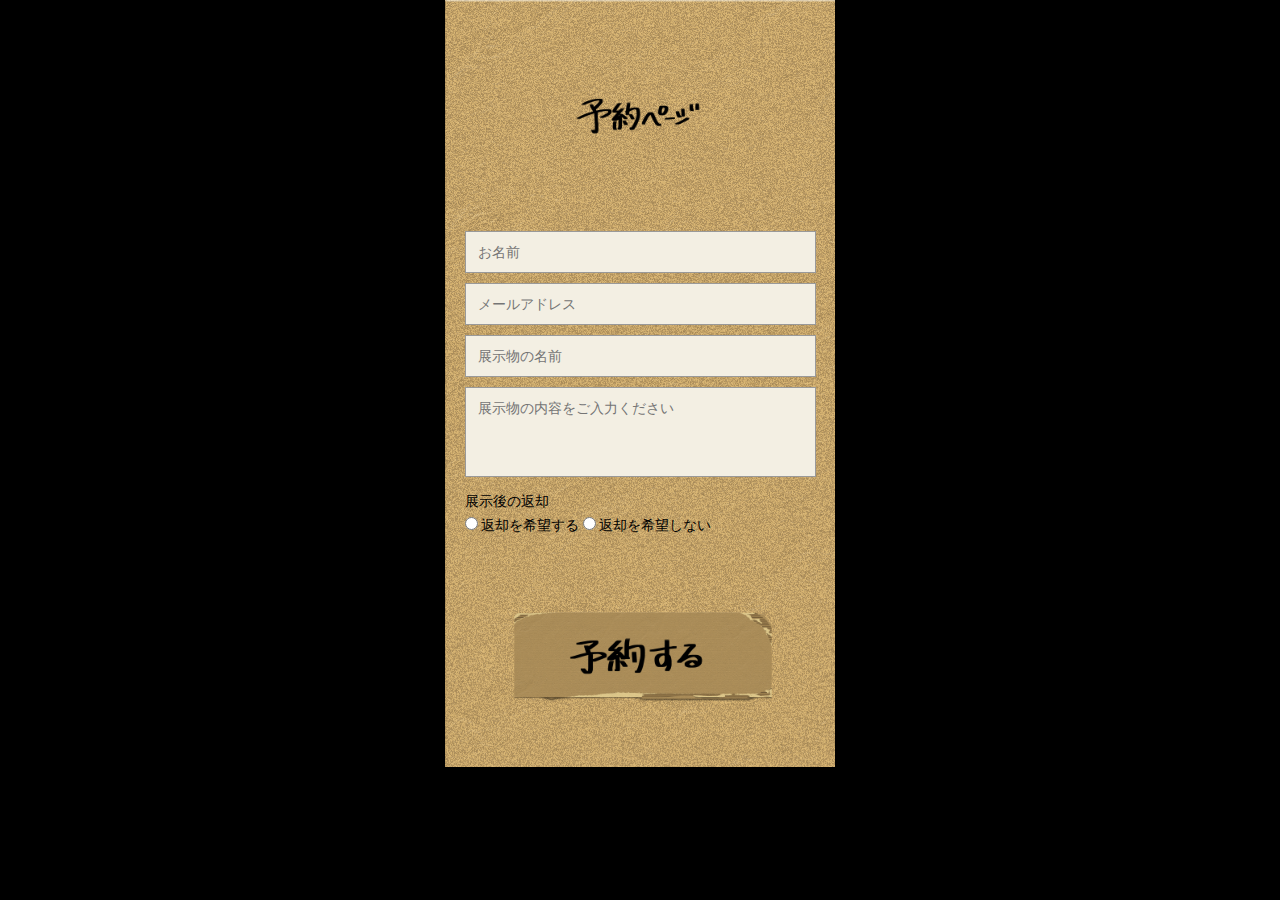
<file: bring_reserve.html>
<!DOCTYPE html>
<html lang="ja">
<head>
  <meta charset="UTF-8">
  <meta name="viewport" content="width=device-width, initial-scale=1.0">
  <title>持ち込み予約｜これ、いらんやろ展</title>

<link rel="icon" href="data:,">
  <link rel="stylesheet" href="style.css">
</head>

<body>

  <div class="wrapper ticket-bg">


    <form action="bring_thanks.html">

        <a href="#">
            <img src="img/yoyaku_title.png" class="block tap-btn">
        </a>

      <!-- 名前 -->
      <input
        type="text"
        class="form-input"
        placeholder="お名前"
        required
      >

      <!-- メール -->
      <input
        type="email"
        class="form-input"
        placeholder="メールアドレス"
        required
      >

      <!-- 展示物の名前 -->
      <input
        type="text"
        class="form-input"
        placeholder="展示物の名前"
        required
      >

      <!-- 展示物の内容 -->
      <textarea
        class="form-textarea"
        placeholder="展示物の内容をご入力ください"
        rows="4"
      ></textarea>

      <!-- 返却の有無 -->
      <div class="return-box">
        <p class="return-title">展示後の返却</p>

        <label>
          <input type="radio" name="return" required>
          返却を希望する
        </label>

        <label>
          <input type="radio" name="return">
          返却を希望しない
        </label>
      </div>

      <a href="bring_thanks.html" class="cta">
      <img src="img/yoyaku_btn.png" class="block tap-btn">
    </a>

    </form>

  </div>

</body>
</html>
</file>
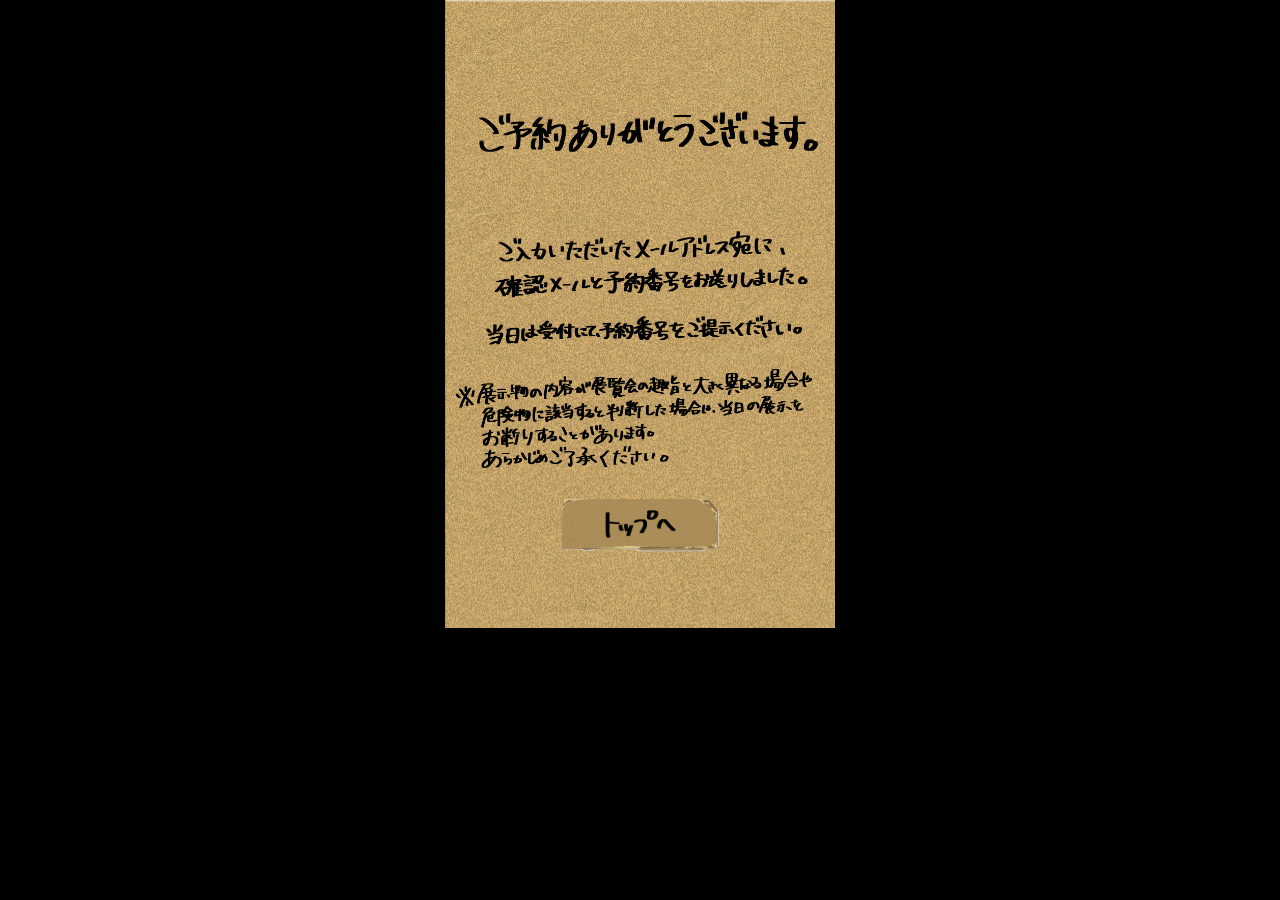
<file: bring_thanks.html>
<!DOCTYPE html>
<html lang="ja">
<head>
  <meta charset="UTF-8">
  <meta name="viewport" content="width=device-width, initial-scale=1.0">
  <title>予約完了｜これ、いらんやろ展</title>

  <link rel="stylesheet" href="style.css">
</head>

<body>

  <div class="wrapper ticket-bg">

    <!-- 完了メッセージ -->
    <img src="img/bring_thanks.png" class="block thanks-img">
    <img src="img/bring_thanks2.png" class="block thanks-img">


    <!-- トップへ戻る（任意） -->
    <a href="index.html" class="cta">
      <img src="img/top_btn.png" class="block tap-btn">
    </a>

  </div>

</body>
</html>
</file>
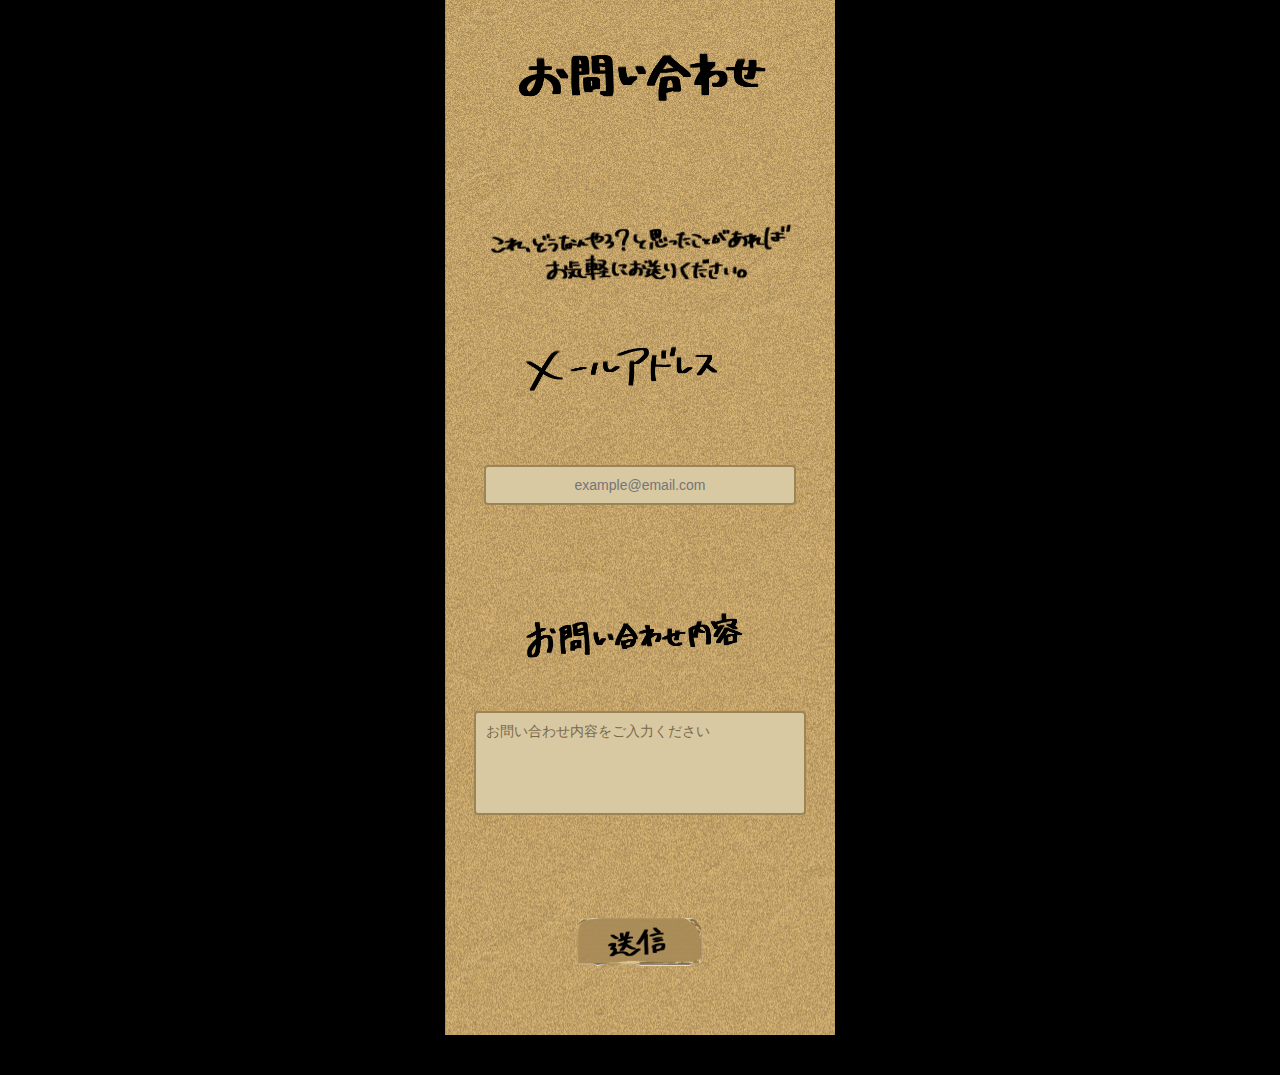
<file: contact.html>
<!DOCTYPE html>
<html lang="ja">
<head>
  <meta charset="UTF-8">
  <meta name="viewport" content="width=device-width, initial-scale=1.0">
  <title>お問い合わせ｜これ、いらんやろ展</title>

  <link rel="stylesheet" href="style.css">
</head>

<body>

  <div class="wrapper ticket-bg">

    <div class="contact-head">
    <!-- タイトル -->
    <img src="img/contact_title.png" class="block title-img">

    <!-- 説明文 -->
    <img src="img/contact_text.png" class="block text-img">
    </div>

    <!-- メール -->
    <img src="img/mail_title.png" class="block">
    <input
      type="email"
      class="mail-input"
      placeholder="example@email.com"
      required
    >

    <!-- お問い合わせ内容 -->
    <img src="img/message_title.png" class="block">
    <textarea
      class="message-input"
      placeholder="お問い合わせ内容をご入力ください"
      rows="5"
    ></textarea>

    <!-- 送信ボタン -->
    <a href="contact_thanks.html" class="cta">
      <img src="img/send_btn.png" class="block tap-btn">
    </a>

  </div>

</body>
</html>
</file>
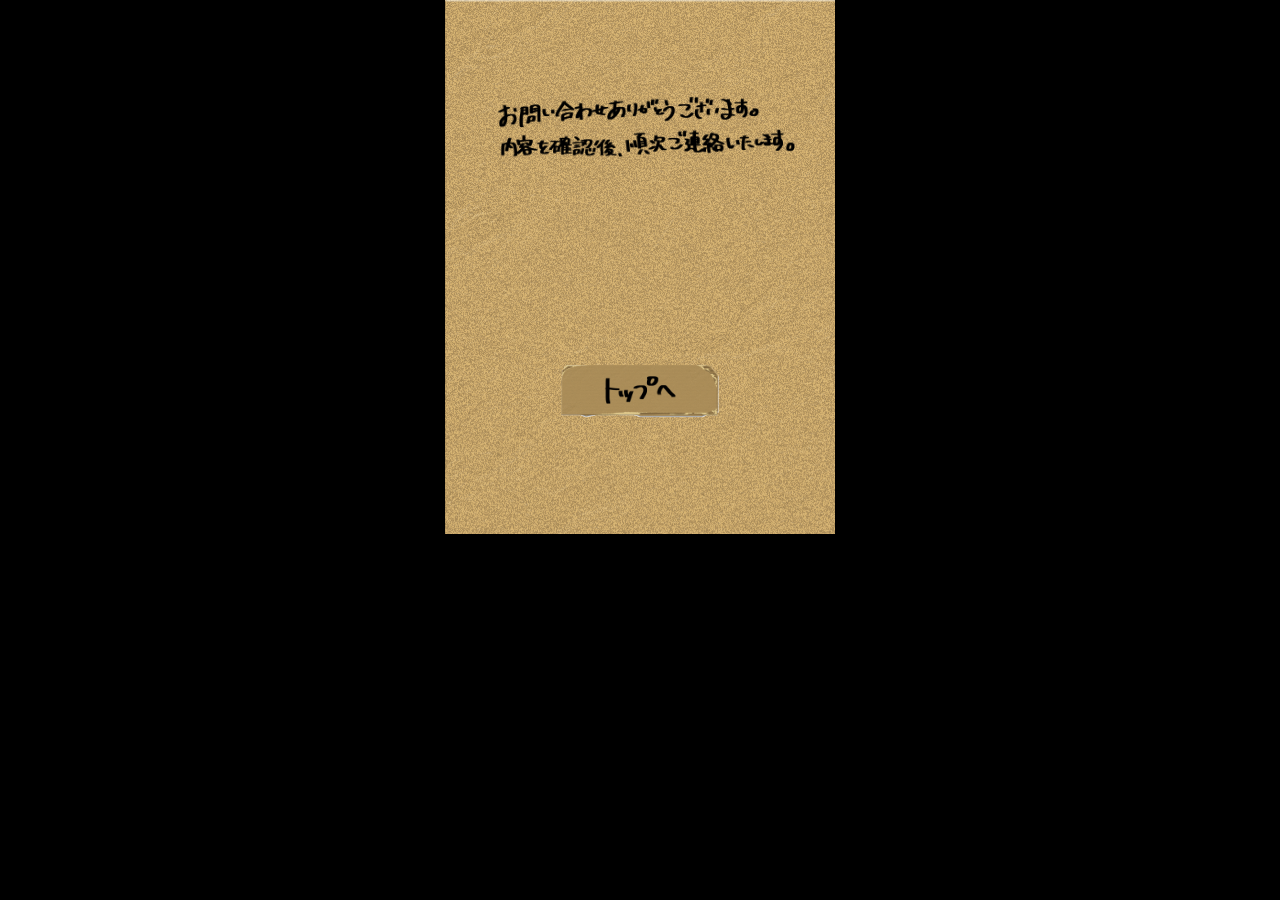
<file: contact_thanks.html>
<!DOCTYPE html>
<html lang="ja">
<head>
  <meta charset="UTF-8">
  <meta name="viewport" content="width=device-width, initial-scale=1.0">
  <title>お問い合わせありがとうございました｜これ、いらんやろ展</title>

  <link rel="stylesheet" href="style.css">
</head>

<body>

  <div class="wrapper thanks-bg">

    <!-- タイトル -->
    <img src="img/contact_thanks.png" class="block thanks-text">


    <!-- トップへ戻る -->
    <a href="index.html" class="cta">
      <img src="img/top_btn.png" class="block tap-btn">
    </a>

  </div>

</body>
</html>
</file>
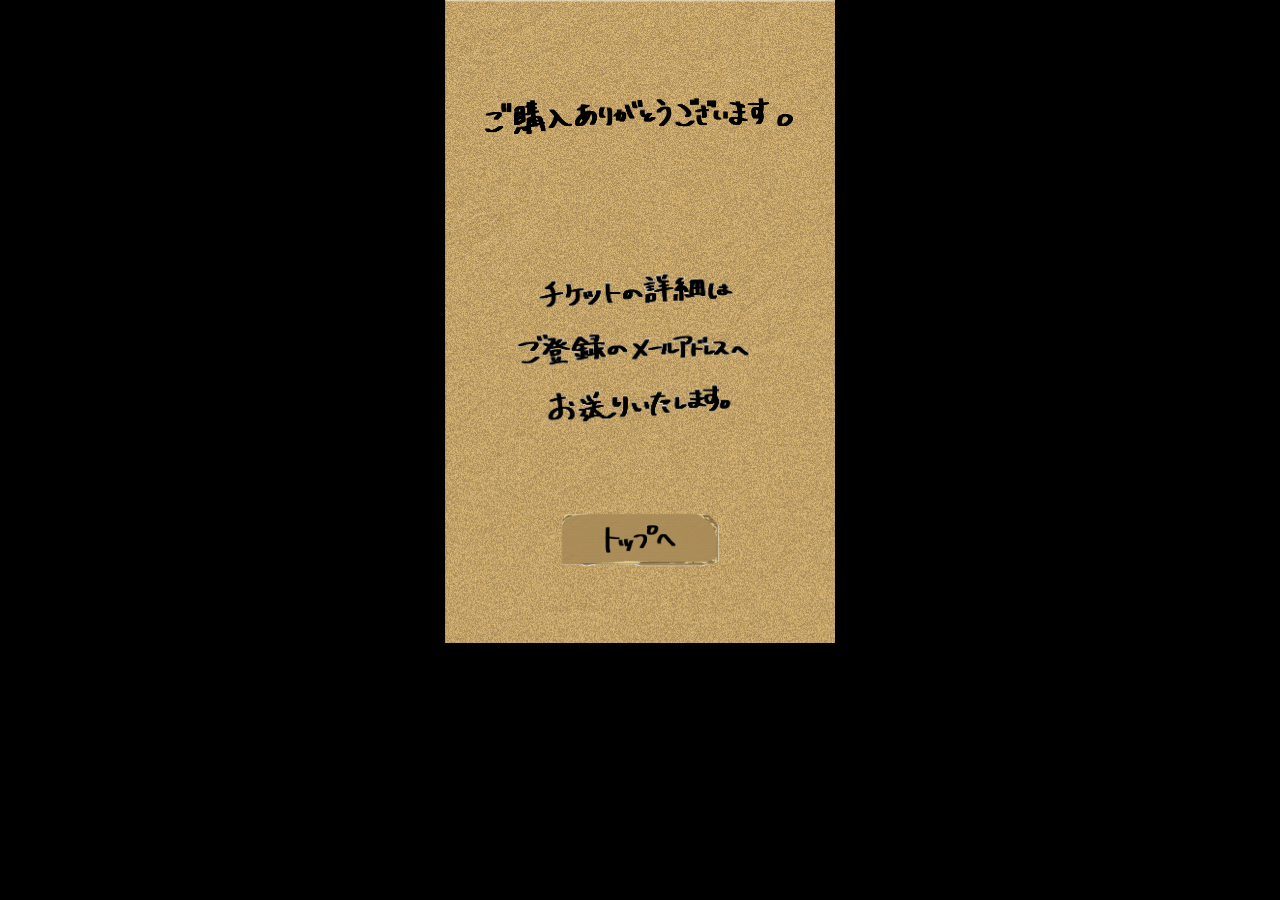
<file: thanks.html>
<!DOCTYPE html>
<html lang="ja">
<head>
  <meta charset="UTF-8">
  <meta name="viewport" content="width=device-width, initial-scale=1.0">
  <title>ご購入ありがとうございます</title>
  <link rel="stylesheet" href="style.css">
</head>
<body>


  <div class="wrapper">

  <img src="img/thanks_title.png" class="block">

  <img src="img/thanks_text.png" class="block">

  <a href="index.html" class="cta">
    <img src="img/top_btn.png" class="block tap-btn">
  </a>

</div>


</body>
</html>
</file>
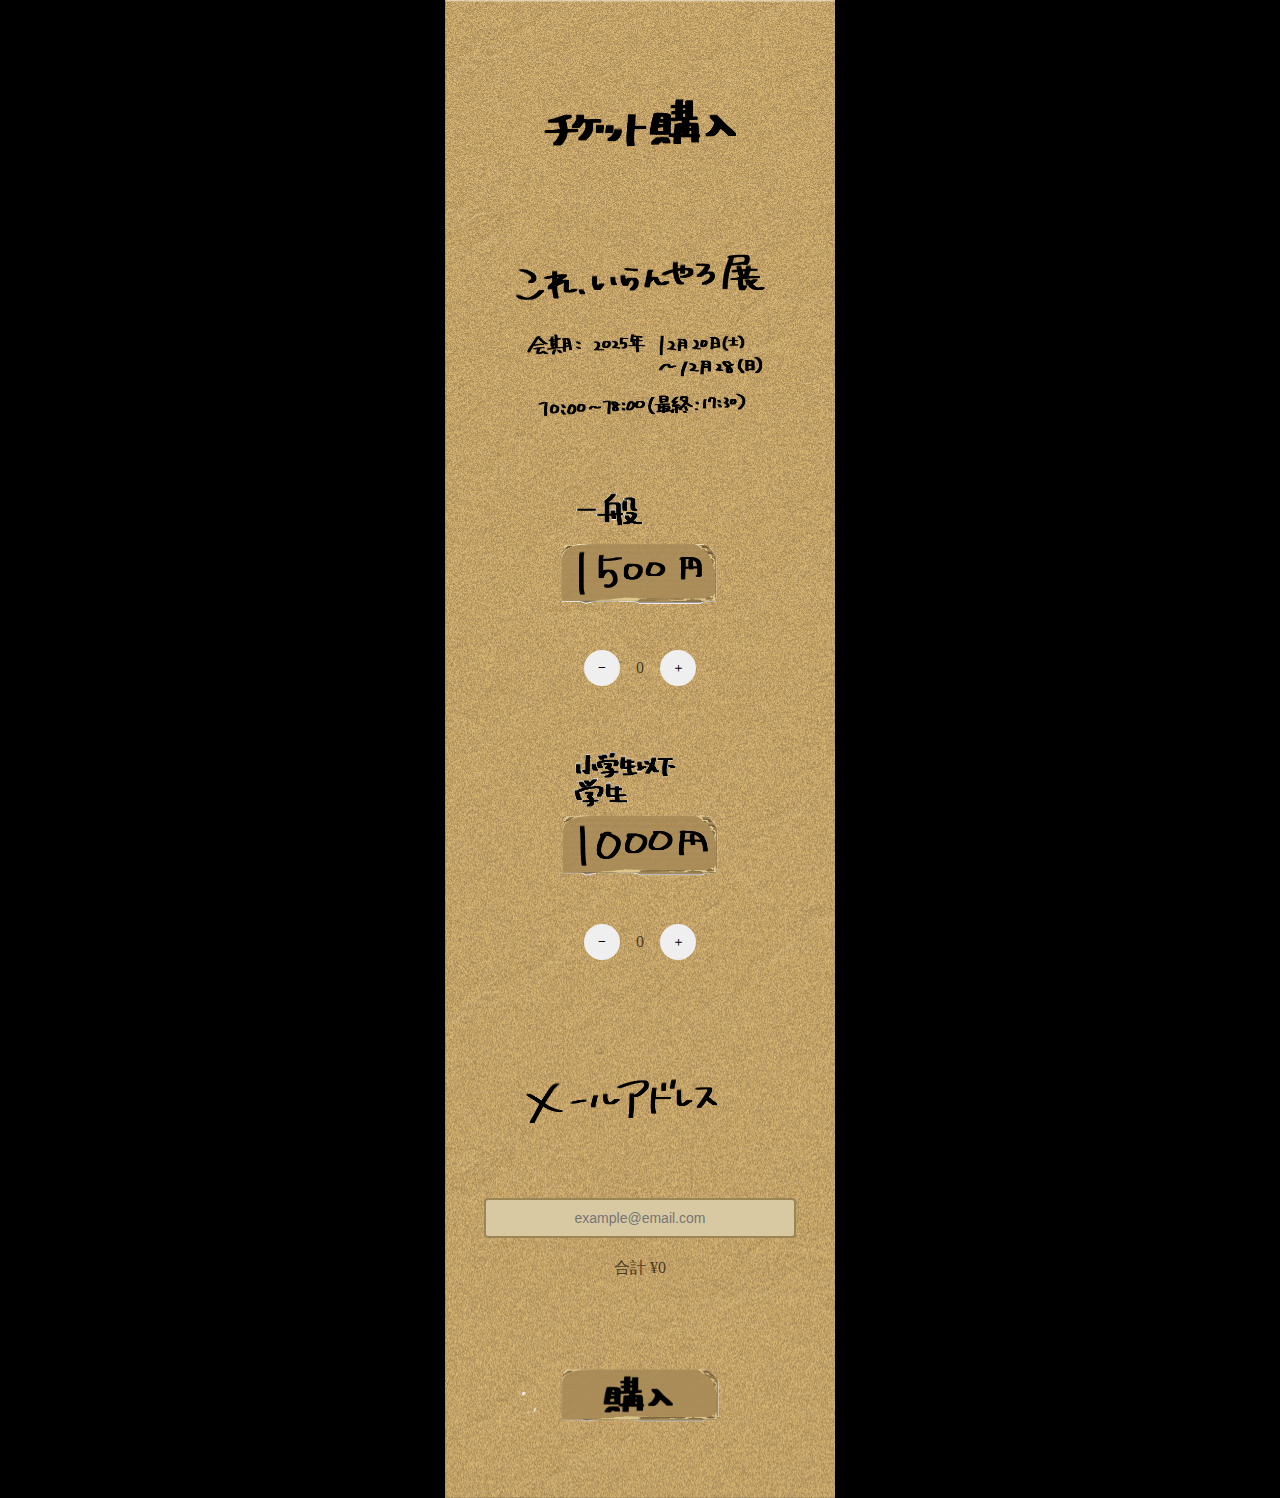
<file: ticket.html>
<!DOCTYPE html>
<html lang="ja">
<head>
  <meta charset="UTF-8">
  <meta name="viewport" content="width=device-width, initial-scale=1.0">
  <title>チケット購入｜これ、いらんやろ展</title>

  <link rel="stylesheet" href="style.css">
</head>

<body>

  <div class="wrapper ticket-bg">

    <!-- タイトル -->
    <img src="img/title_ticket.png" class="block">

    <!-- 展覧会情報 -->
    <img src="img/ticket_info.png" class="block">

    <!-- 大人料金 -->
    <div class="ticket-row">
      <img src="img/price_adult.png" class="block">

      <div class="count-box">
        <button class="count-btn" id="adult-minus">−</button>
        <span class="count-num" id="adult-count">0</span>
        <button class="count-btn" id="adult-plus">＋</button>
      </div>
    </div>

    <!-- 子供料金 -->
    <div class="ticket-row">
      <img src="img/price_child.png" class="block">

      <div class="count-box">
        <button class="count-btn" id="child-minus">−</button>
        <span class="count-num" id="child-count">0</span>
        <button class="count-btn" id="child-plus">＋</button>
      </div>
    </div>

    <!-- メールアドレス -->
    <img src="img/mail_title.png" class="block">

    <input
      type="email"
      class="mail-input"
      placeholder="example@email.com"
      required
    >

    <!-- 合計金額 -->
    <p class="total-price" id="total">合計 ¥0</p>

    <!-- 購入ボタン -->
    <a href="thanks.html" class="cta">
      <img src="img/buy_btn.png" class="block tap-btn">
    </a>

  </div>

  <!-- JSはbodyの一番下！ -->
  <script>
    let adultCount = 0;
    let childCount = 0;

    const adultPrice = 1500;
    const childPrice = 1000;

    const adultCountEl = document.getElementById("adult-count");
    const childCountEl = document.getElementById("child-count");
    const totalEl = document.getElementById("total");

    function updateTotal() {
      adultCountEl.textContent = adultCount;
      childCountEl.textContent = childCount;
      totalEl.textContent =
        "合計 ¥" + (adultCount * adultPrice + childCount * childPrice);
    }

    document.getElementById("adult-plus").onclick = () => {
      adultCount++;
      updateTotal();
    };

    document.getElementById("adult-minus").onclick = () => {
      if (adultCount > 0) adultCount--;
      updateTotal();
    };

    document.getElementById("child-plus").onclick = () => {
      childCount++;
      updateTotal();
    };

    document.getElementById("child-minus").onclick = () => {
      if (childCount > 0) childCount--;
      updateTotal();
    };

    updateTotal();

  </script>

</body>
</html>
</file>
<file: style.css>
/* リセット */
* {
  margin: 0;
  padding: 0;
  box-sizing: border-box;
}

/* ページ全体 */
body {
  background: #000;
  
}

/* XDアートボード再現 */
.wrapper {
  width: 390px;
  margin: 0 auto;
  background: url("img/bp.png") repeat;
  background-attachment: local;
  font-size: 0;
  box-shadow: 0 0 20px rgba(0,0,0,0.4);
}

/* 画像ブロック */
.block {
  width: 100%;
  display: block;
  height: auto;
  margin-bottom: -50px;
}

/* クリック画像 */
.cta {
  display: block;
  margin-top: -4px;
}

.cta img {
  transition: transform 0.15s ease, filter 0.15s ease;
}

.cta:hover img {
  filter: brightness(0.95);
}

.cta:active img {
  transform: translateY(3px);
  filter: brightness(0.9);
}

.section {
  margin-top: -20px; /* ← ここが調整ポイント */
}

img[src*="ticket_btn"],
img[src*="contact_btn"] {
  margin-top: -125px;
}

.tap-btn {
  width: 80%;
  margin: 0 auto;
}


.price-select {
  display: flex;
  justify-content: center;
  gap: 12px;
  margin: 16px 0;
}

.price-btn {
  padding: 0;
  border: none;
  background: none;
}

.price-btn.selected {
  outline: 2px solid #000;
}

.mail-input {
  width: 85%;
  margin: 20px auto;   /* ← 横中央 */
  display: block;
  text-align: center; /* ← 入力文字も中央 */

  background-color: #d8c9a3;   /* ダンボール系ベージュ */
  border: 2px solid #9b8456;   /* 濃い茶色のフチ */
  border-radius: 4px;

  color: #4b3a1f;              /* 文字色も茶系 */
  font-size: 14px;
  padding: 10px;

  outline: none;
}


.count-box {
  display: flex;
  justify-content: center;
  align-items: center;
  gap: 16px;
  margin: 20px 0;

    gap: 8px;
  margin-bottom: 8px;
}

.count-btn {
  width: 36px;
  height: 36px;
  border-radius: 50%;
  border: none;
}

.count-num {
  color: #4b3a1f;   /* ダンボール系こげ茶 */
  font-size: 16px;
  min-width: 24px;
  text-align: center;
}

.total-price {
  display: block;
  color: #4b3a1f;        /* ダンボール濃茶 */
  font-size: 16px;
  text-align: center;
  margin: 16px 0;
}

.mail-box {
  display: flex;
  justify-content: center;
  margin: 16px 0 24px;
}

.mail-input {
  width: 80%;
  height: 40px;
  padding: 0 12px;
}


.message-input {
  width: 85%;
  margin: 16px auto;
  display: block;
  padding: 10px;

  background-color: #d8c9a3;
  border: 2px solid #9b8456;
  border-radius: 4px;

  color: #4b3a1f;
  font-size: 14px;
  resize: none; /* サイズ変更不可 */
}

.message-input::placeholder {
  color: #7a6a4a;
}

.wrapper.ticket-bg .contact-head {
  margin-bottom: -100px;
}

.wrapper.ticket-bg .contact-head img {
  margin-bottom: 50px; /* 次との余白はここで調整 */
}

.title-img {
  margin: 0 auto;
  display: block;
  margin-top: -40px;
}

img {
  vertical-align: bottom;
}


  .text-img {
  width: 80%;      /* ← 少し小さく（80〜90%で微調整してOK） */
  margin: -50px auto 0; /* ← 上に持ち上げる */
  display: block;
}
 


.thanks-box {
  text-align: center;
  margin: 30px 0;
  animation: fadeIn 0.6s ease;
}

@keyframes fadeIn {
  from {
    opacity: 0;
    transform: translateY(10px);
  }
  to {
    opacity: 1;
    transform: translateY(0);
  }
}

.thanks-box {
  font-size: 14px;
}

.thanks-text {
  line-height: 1.8
;
}

/* =====================
   お問い合わせ ありがとう画面
===================== */

.thanks-bg {
  padding: 32px 0 40px;
}

/* タイトル画像 */
.thanks-title {
  width: 70%;
  margin: 0 auto 12px;
  display: block;
}

/* 説明文 */
.thanks-text {
  width: 85%;
  margin: 0 auto 24px;
  display: block;
}

/* 戻るボタン */
.tap-btn {
  width: 80%;
  margin: 0 auto;
  display: block;
}

.thanks-text {
  width: 90%;   /* ← 今より大きく（85% → 90% とか） */
  margin: 0 auto 24px;
  display: block;
}

/* 説明文＋注意事項をまとめたブロック */
.bring-text {
  margin-top: 8px;
  margin-bottom: 24px;
}

/* 説明文 */
.text-img {
  margin-bottom: 6px;
}

/* 注意事項 */
.notice-img {
  margin-top: 0;
}

.tap-btn {
  width: 80%;
  margin: 0 auto;
  display: block;
}

.form-input,
.form-textarea {
  width: 90%;
  margin: 10px auto;
  padding: 12px;
  display: block;
  font-size: 14px;
  border: 1px solid #999;
  background: #f3efe3; /* ダンボールっぽい */
}

.form-textarea {
  resize: none;
}

.return-box {
  width: 90%;
  margin: 16px auto;
  font-size: 14px;
}

.return-title {
  margin-bottom: 6px;
}

.submit-btn {
  width: 70%;
  margin: 20px auto;
  padding: 12px;
  display: block;
  border: none;
  background: #000;
  color: #fff;
  font-size: 14px;
}
</file>
